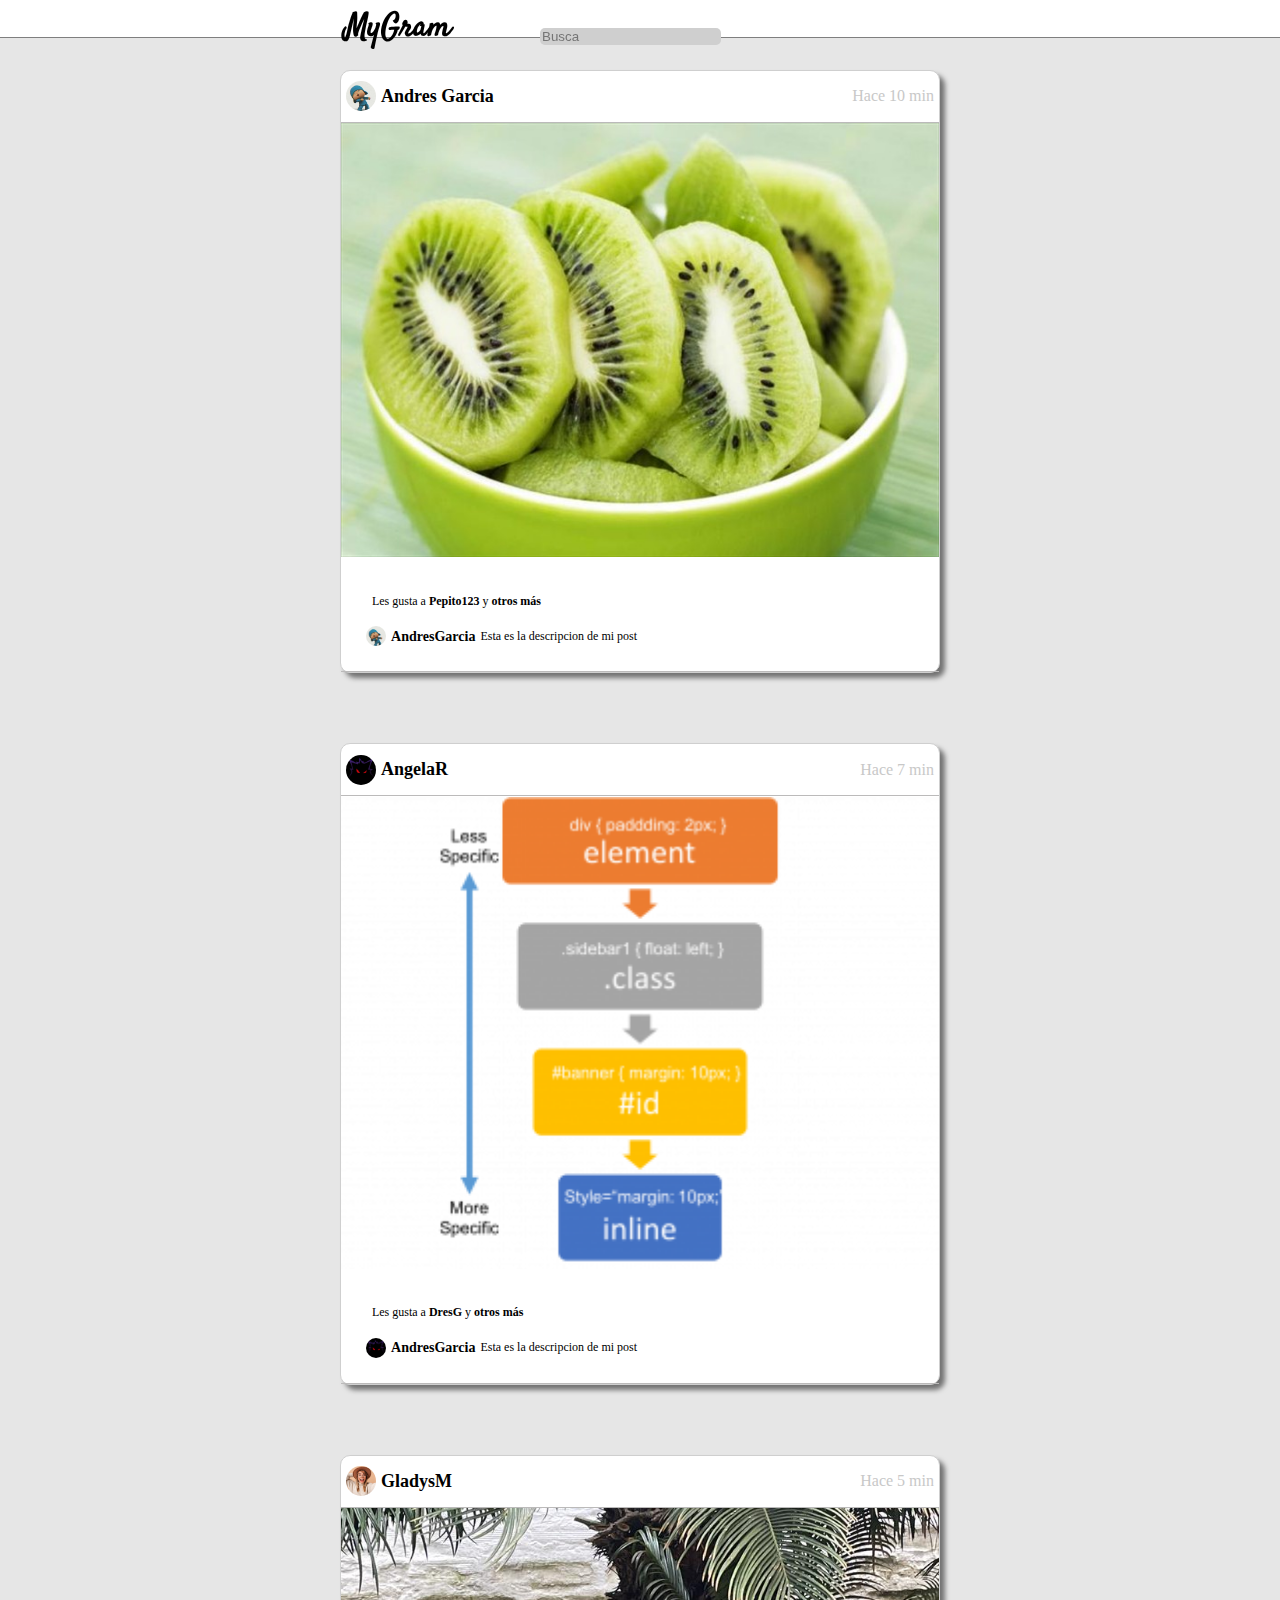
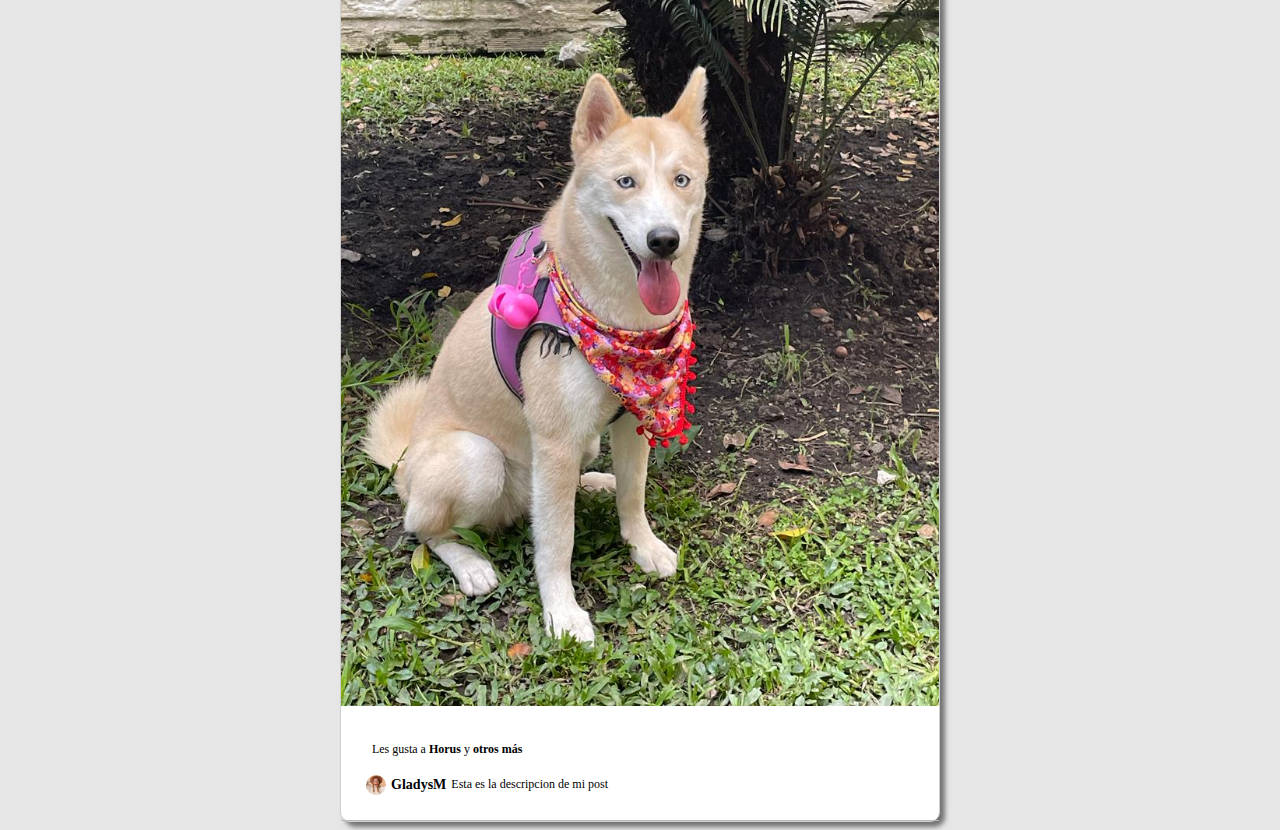
<file: index.html>
<!DOCTYPE html>
<html lang="en">

<head>
    <meta charset="UTF-8">
    <meta http-equiv="X-UA-Compatible" content="IE=edge">
    <meta name="viewport" content="width=device-width, initial-scale=1.0">
    <link rel="stylesheet" href="styles.css">
    <link href="https://fonts.googleapis.com/css2?family=Satisfy&display=swap" rel="stylesheet">
    <link rel="stylesheet" href="https://cdnjs.cloudflare.com/ajax/libs/font-awesome/6.1.1/css/all.min.css"
        integrity="sha512-KfkfwYDsLkIlwQp6LFnl8zNdLGxu9YAA1QvwINks4PhcElQSvqcyVLLD9aMhXd13uQjoXtEKNosOWaZqXgel0g=="
        crossorigin="anonymous" referrerpolicy="no-referrer" />
    <title>MyGram</title>
</head>

<body>

    <header>
        <div class="container">
            <div class="logo">
                <h1>MyGram</h1>
            </div>
            <input type="search" class="buscador" placeholder="Busca">
            
            <i id="icon" class="fa fa-magnifying-glass"></i>
        </div>
    </header>

    <main>
        <div class="container">
            <div class="post">
                <div class="cabezapost">
                    <div class="usuario">
                        <img src="img/Pocoyo.jpg" alt="pocoyo" id="poco">
                    <h2>Andres Garcia</h2>
                    </div>
                    <span> Hace 10 min</span>
                </div>
                <div>
                    <img src="img/wikis.jpg" alt="Kiwis" id="kiwi">
                </div>
                <div class="piepost">
                    <div class="usuario2"><div class=""></div>
                        <img src="img/Pocoyo.jpg" alt="pocoyo" id="fotopie">
                        <h3>AndresGarcia</h3>
                        <p>Esta es la descripcion de mi post</p>
                    </div>
                    <div class="iconos">
                        <i class="fas fa-heart"></i>
                        <i class="fa-solid fa-comment"></i>
                        <i class="fa-solid fa-paper-plane"></i>
                    </div>
                    <div class="likes">
                        <p>Les gusta a <b>Pepito123</b> y <b>otros más</b></p>
                    </div>
                </div>
            </div>
            <div class="post">
                <div class="cabezapost">
                    <div class="usuario">
                        <img src="img/Pokemon.jpg" alt="pocoyo" id="poco">
                    <h2>AngelaR</h2>
                    </div>
                    <span> Hace 7 min</span>
                </div>
                <div>
                    <img src="img/Jerarquia del CSS.png" alt="Kiwis" id="kiwi">
                </div>
                <div class="piepost">
                    <div class="usuario2"><div class=""></div>
                        <img src="img/Pokemon.jpg" alt="pocoyo" id="fotopie">
                        <h3>AndresGarcia</h3>
                        <p>Esta es la descripcion de mi post</p>
                    </div>
                    <div class="iconos">
                        <i class="fas fa-heart"></i>
                        <i class="fa-solid fa-comment"></i>
                        <i class="fa-solid fa-paper-plane"></i>
                    </div>
                    <div class="likes">
                        <p>Les gusta a <b>DresG</b> y <b>otros más</b></p>
                    </div>
                </div>
            </div>
            <div class="post">
                <div class="cabezapost">
                    <div class="usuario">
                        <img src="img/perfilcss.jpg" alt="pocoyo" id="poco">
                    <h2>GladysM</h2>
                    </div>
                    <span> Hace 5 min</span>
                </div>
                <div>
                    <img src="img/Mia.jpg" alt="Kiwis" id="kiwi">
                </div>
                <div class="piepost">
                    <div class="usuario2"><div class=""></div>
                        <img src="img/perfilcss.jpg" alt="pocoyo" id="fotopie">
                        <h3>GladysM</h3>
                        <p>Esta es la descripcion de mi post</p>
                    </div>
                    <div class="iconos">
                        <i class="fas fa-heart"></i>
                        <i class="fa-solid fa-comment"></i>
                        <i class="fa-solid fa-paper-plane"></i>
                    </div>
                    <div class="likes">
                        <p>Les gusta a <b>Horus</b> y <b>otros más</b></p>
                    </div>
                </div>
            </div>
        </div>
    </main>
</body>

</html>
</file>
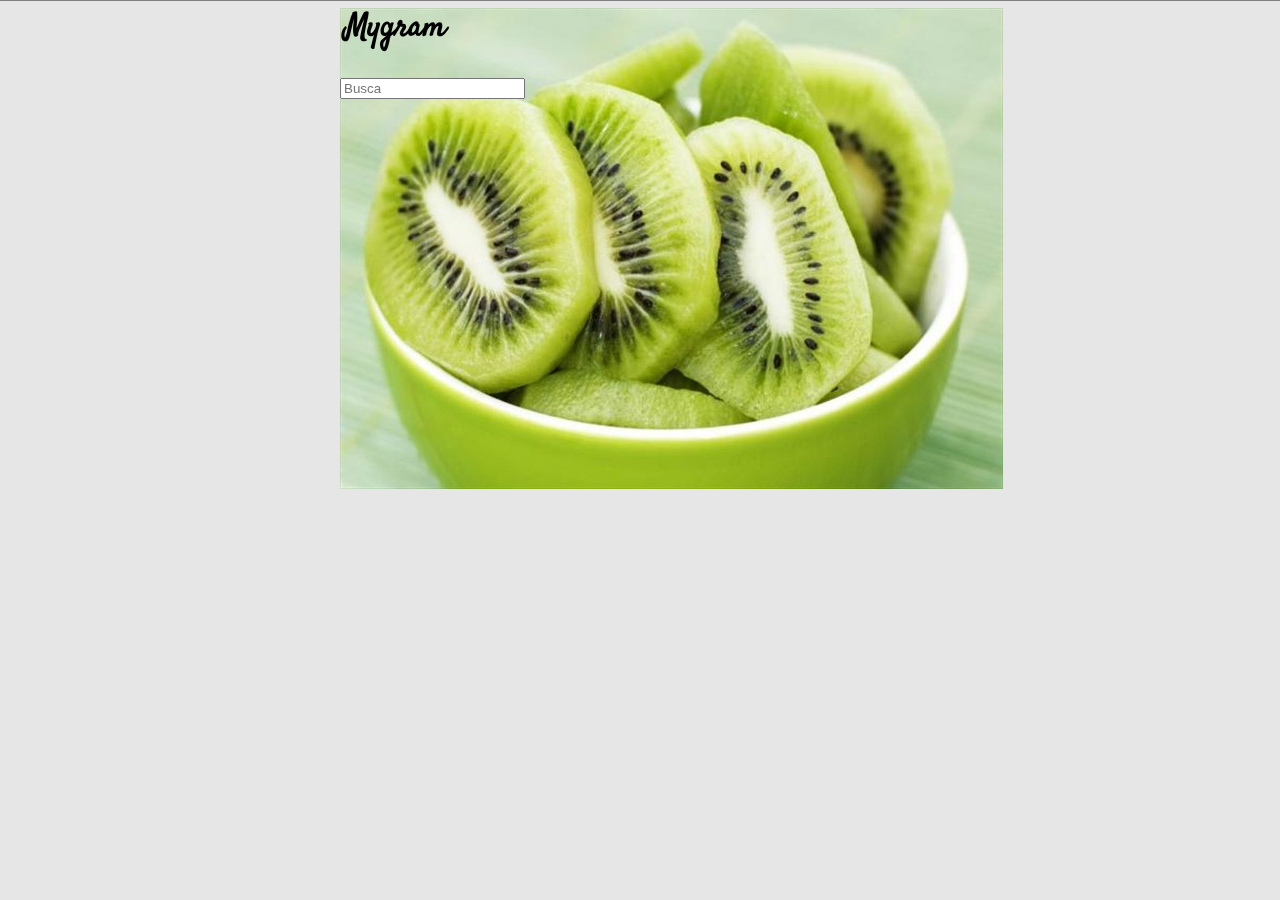
<file: in2dex.html>
<!DOCTYPE html>
<html lang="en">

<head>
    <meta charset="UTF-8">
    <meta http-equiv="X-UA-Compatible" content="IE=edge">
    <meta name="viewport" content="width=device-width, initial-scale=1.0">
    <link rel="stylesheet" href="styles.css">
    <link href="https://fonts.googleapis.com/css2?family=Satisfy&display=swap" rel="stylesheet">
    <link rel="stylesheet" href="https://cdnjs.cloudflare.com/ajax/libs/font-awesome/6.1.1/css/all.min.css"
    integrity="sha512-KfkfwYDsLkIlwQp6LFnl8zNdLGxu9YAA1QvwINks4PhcElQSvqcyVLLD9aMhXd13uQjoXtEKNosOWaZqXgel0g=="
    crossorigin="anonymous" referrerpolicy="no-referrer" />
    <title>Mini Instagram</title>
</head>

<body>
    <header>
        <div class="container">
            <h1>Mygram</h1>
            <input type="search" class="fafa-magnifying-glass" placeholder="Busca"><i id="icon" class="fa fa-magnifying-glass"></i>
        </div>
    </header>

    <main>

    <div class="container">
        <img src="img/wikis.jpg" class="img-fluid"></a>
    </div>

    </main>


</body>

</html>
</file>
<file: styles.css>
body{
    background-color: rgb(230,230,230);
}

header {
    background-color: white;
    border-bottom: 1px solid rgba(0, 0, 0, 0.5);
    width: 100%;
    left: 0;
    top: 0;
    position: fixed;
    z-index: 2;
}
p {
    padding: 5px 5px 5px 5px;
}
h1 {
    font-family: 'Satisfy', cursive;
    padding: 5px 5px 5px 5px;
    margin-top: 0;
}
.logo {
    display:flex;
    justify-content: space-between;
    align-items: center;
    padding-bottom: 40px;
}
.buscador{
    display: flex;
    margin-left: 200px;
    margin-bottom: 120px;
    margin-top: -90px;
    border-radius: 5px;
    background-color: rgb(207, 207, 207);
    border: none;
}
.container {
    width: 600px;
    margin: 0 auto;
}
.post {
    margin-top: 70px;
    border: 1px solid rgb(207, 207, 207);
    border-radius: 10px;
    background-color:  white;
    box-shadow: 5px 5px 5px rgba(0, 0, 0, 0.5);
}
.cabezapost {
    
    border-bottom: 1px solid rgb(187, 186, 186);
    display:flex;
    justify-content: space-between;
    align-items: center;
}
.usuario{
    display: flex;
    justify-self: unset;
    align-items: center;
    font-size: 12px;
    font-stretch: condensed;
}
.piepost {
    border-bottom: 1px solid rgb(187, 186, 186);
    display:flex;
    justify-content: space-between;
    align-items: center;
    height: 110px;
}
.usuario2{
    display:flex;
    width: 600px;
    align-items: center;
    font-size: 12px;
    padding-left:20px ;
    position: relative;
    bottom: -20px;
}
.iconos {
    display:flex;
    justify-self: center;
    justify-content: space-between;
    align-items: center;
    width: 110px;
    border: none;
    position: relative;
    bottom: 45px;
    right: 320px;
    padding: 10px 5px 5px 40px;
}
.likes {
    display: flex;
    width: 400px;
    position: relative;
    float: left;
    bottom: 15px;
    right: 380px;
    font-size: 12px;

}
span {
    color: rgb(200,200,200);
    padding: 5px 5px 5px 5px;
}
#kiwi { 
    padding-top:0.5px ;
    width: 100%;
}
#icon {
    display: flex;
    margin-left: 180px;
    margin-top: -138px;
    padding-bottom: 10px;
    color: grey;

}
#poco {
    object-fit: cover;
    height: 30px;
    width: 30px;
    border-radius: 600px;
    padding: 5px 5px 5px 5px;
}

#fotopie {
    object-fit: cover;
    height: 20px;
    width: 20px;
    padding: 5px 5px 5px 5px;
    border-radius: 50%;
}
</file>
